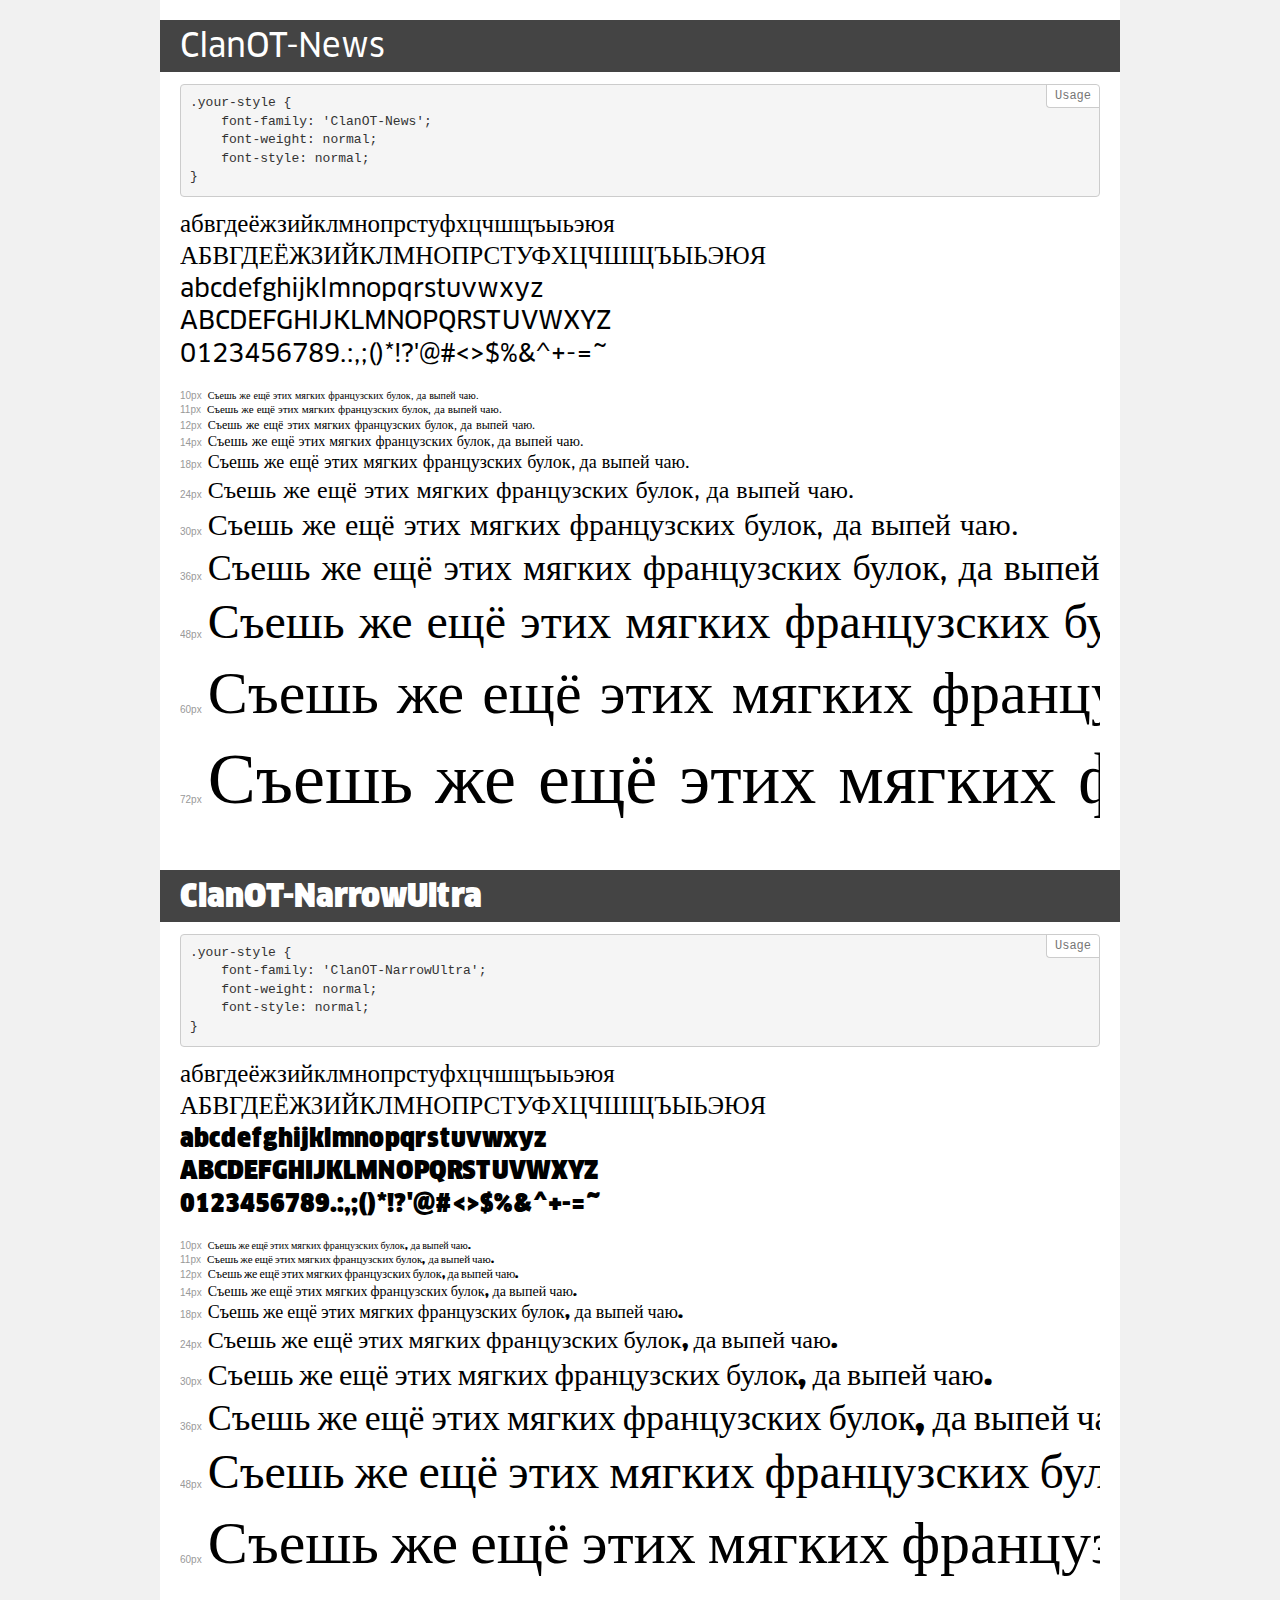
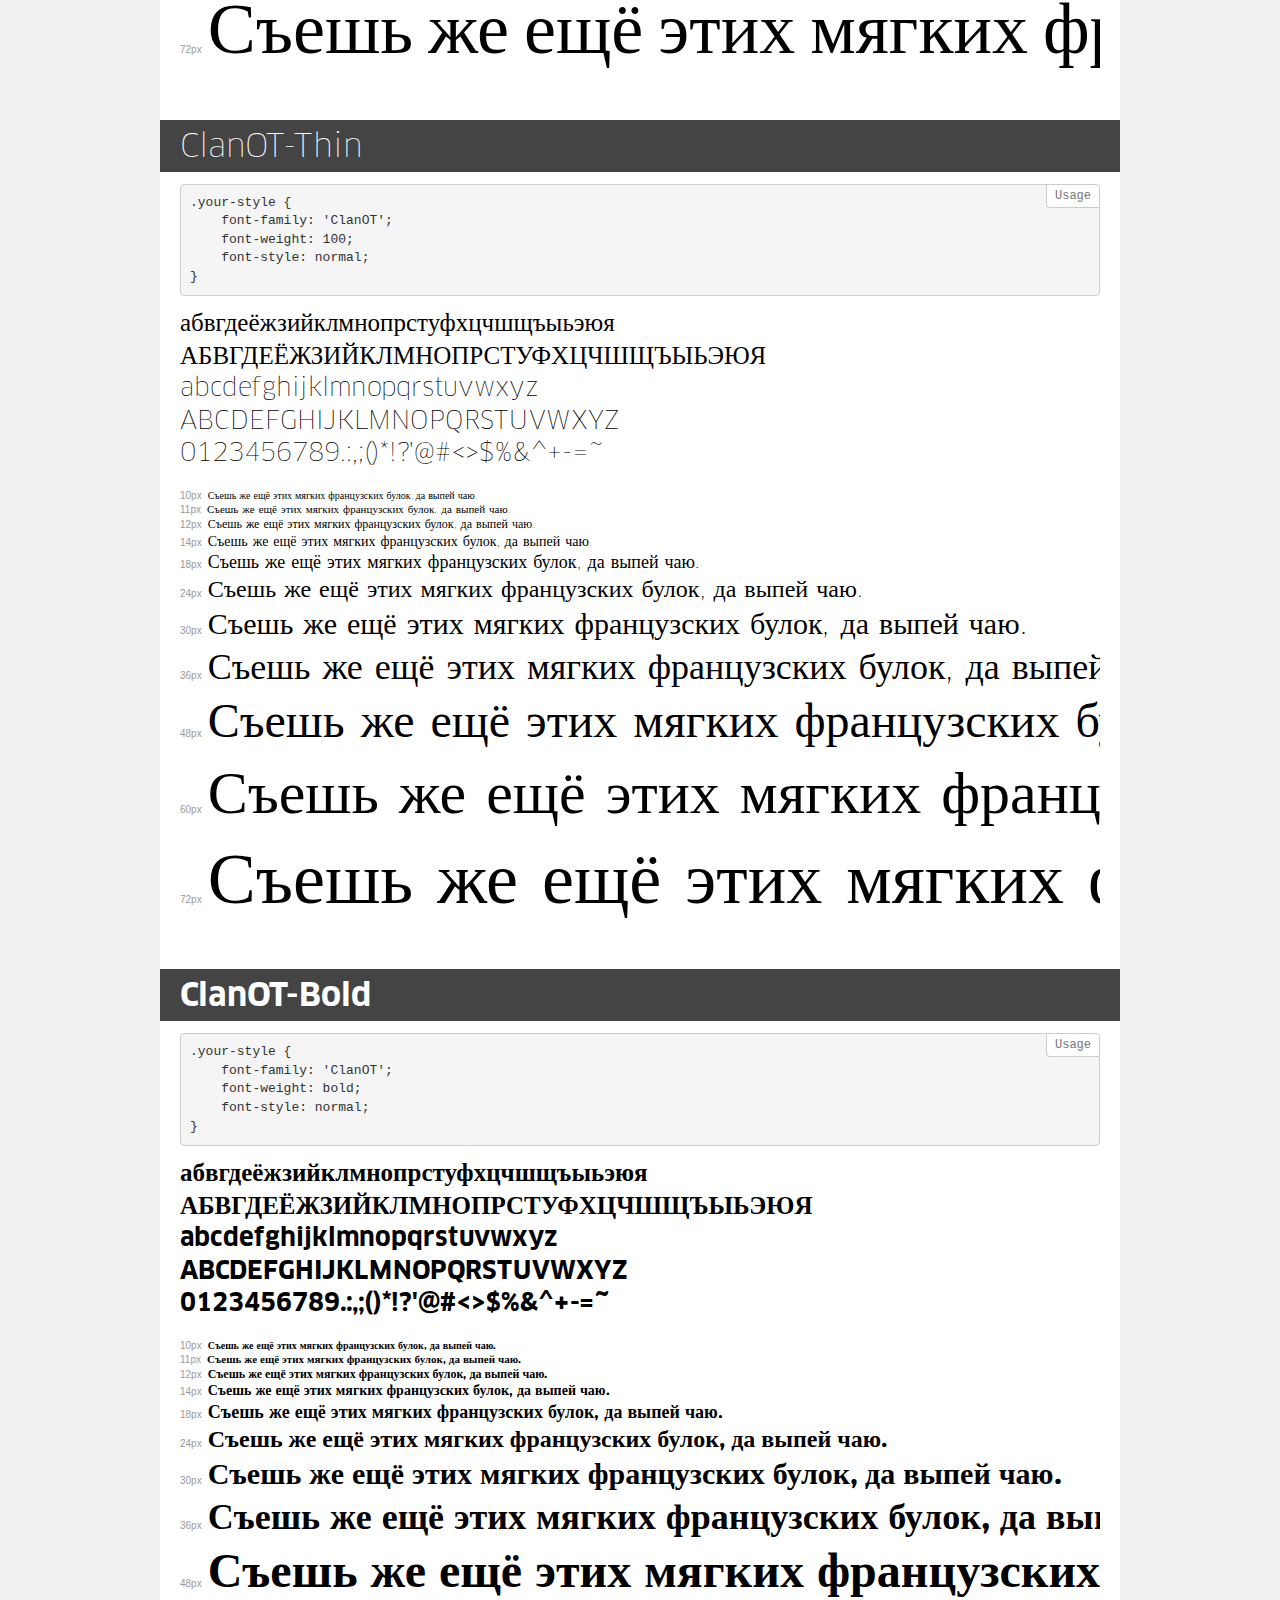
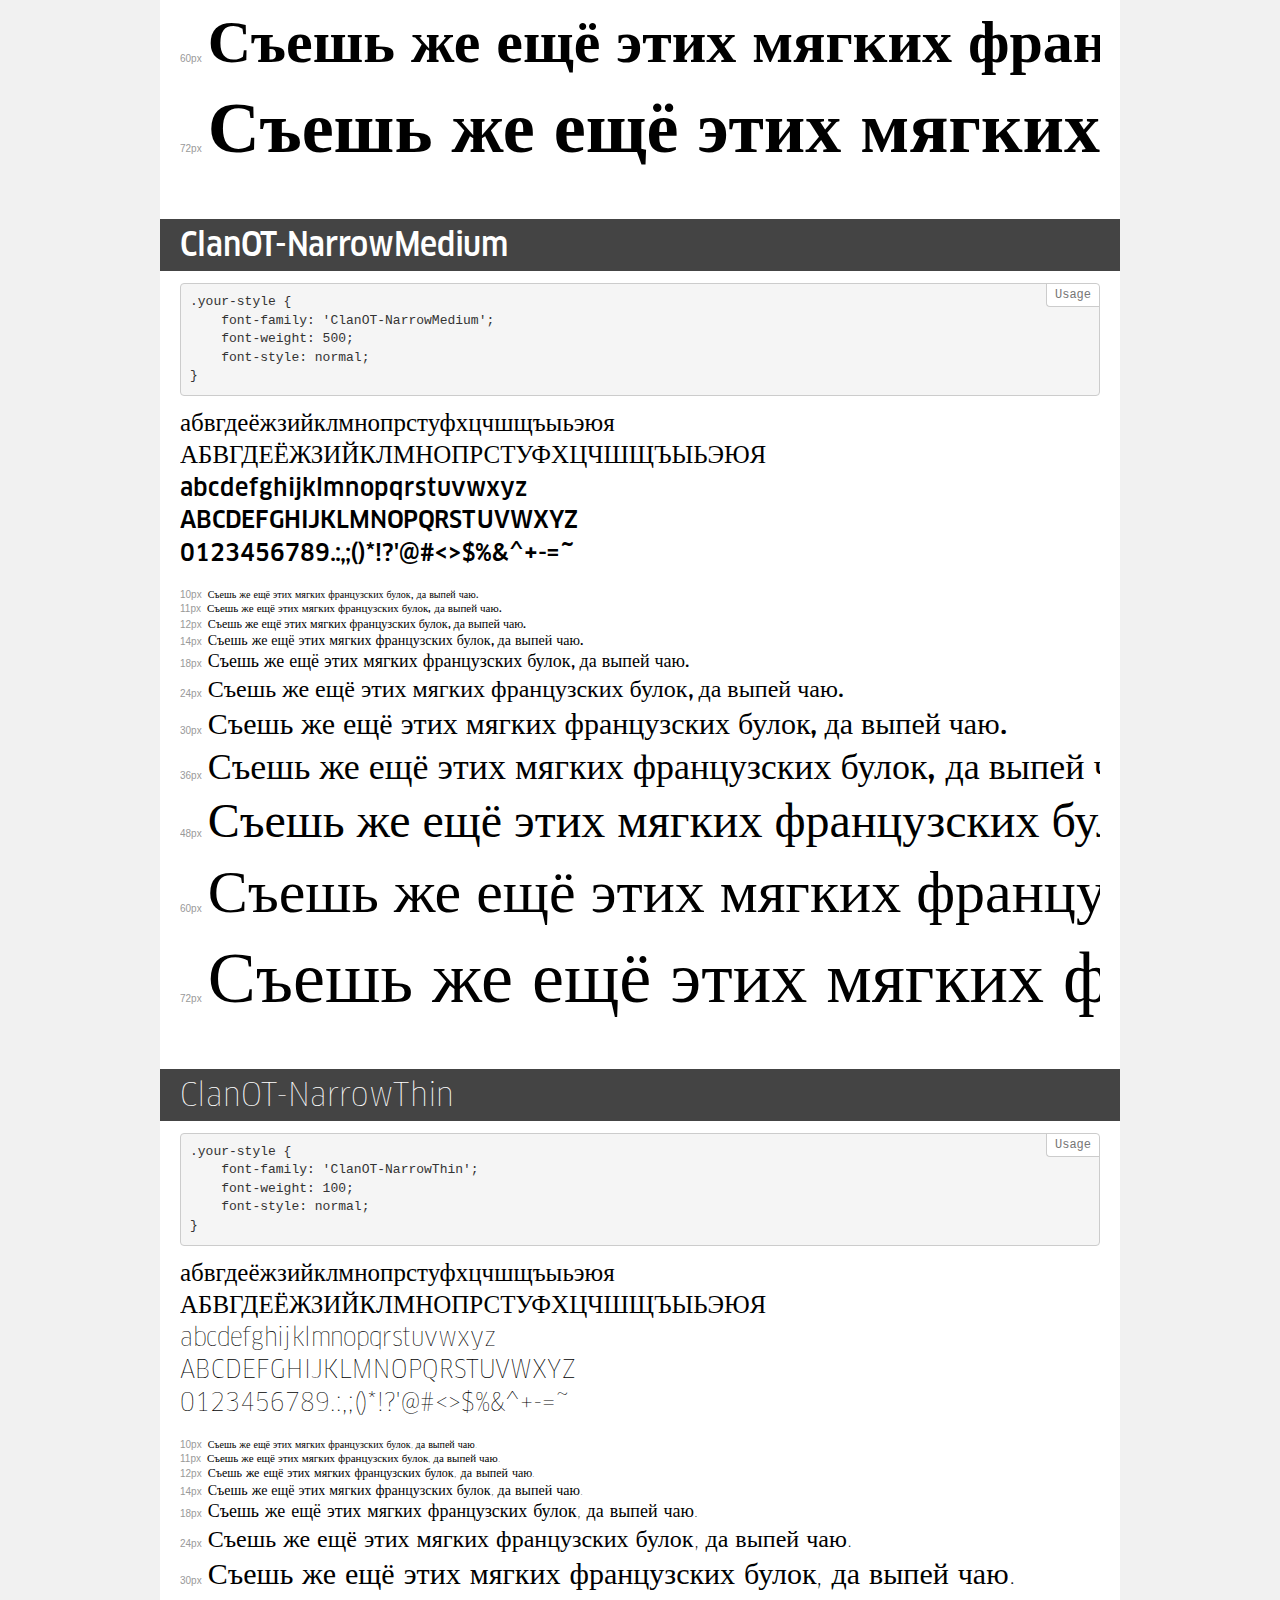
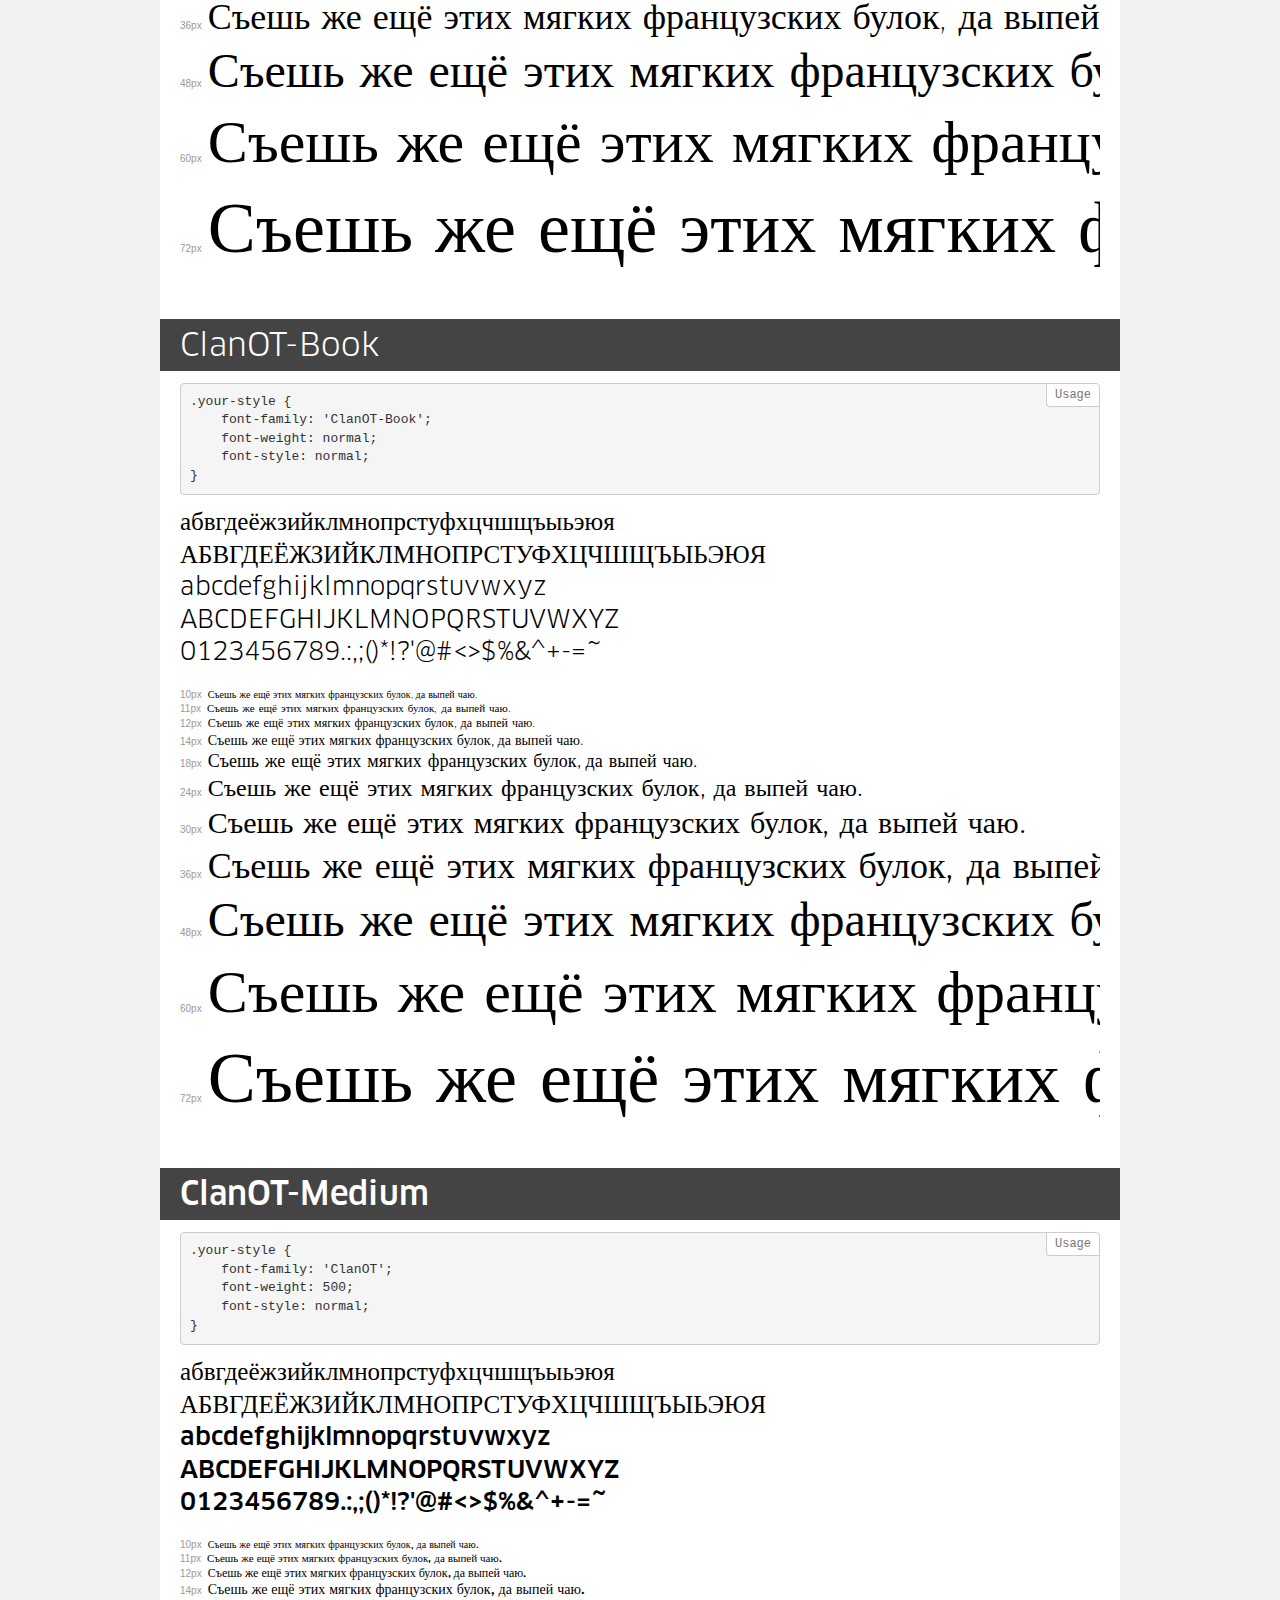
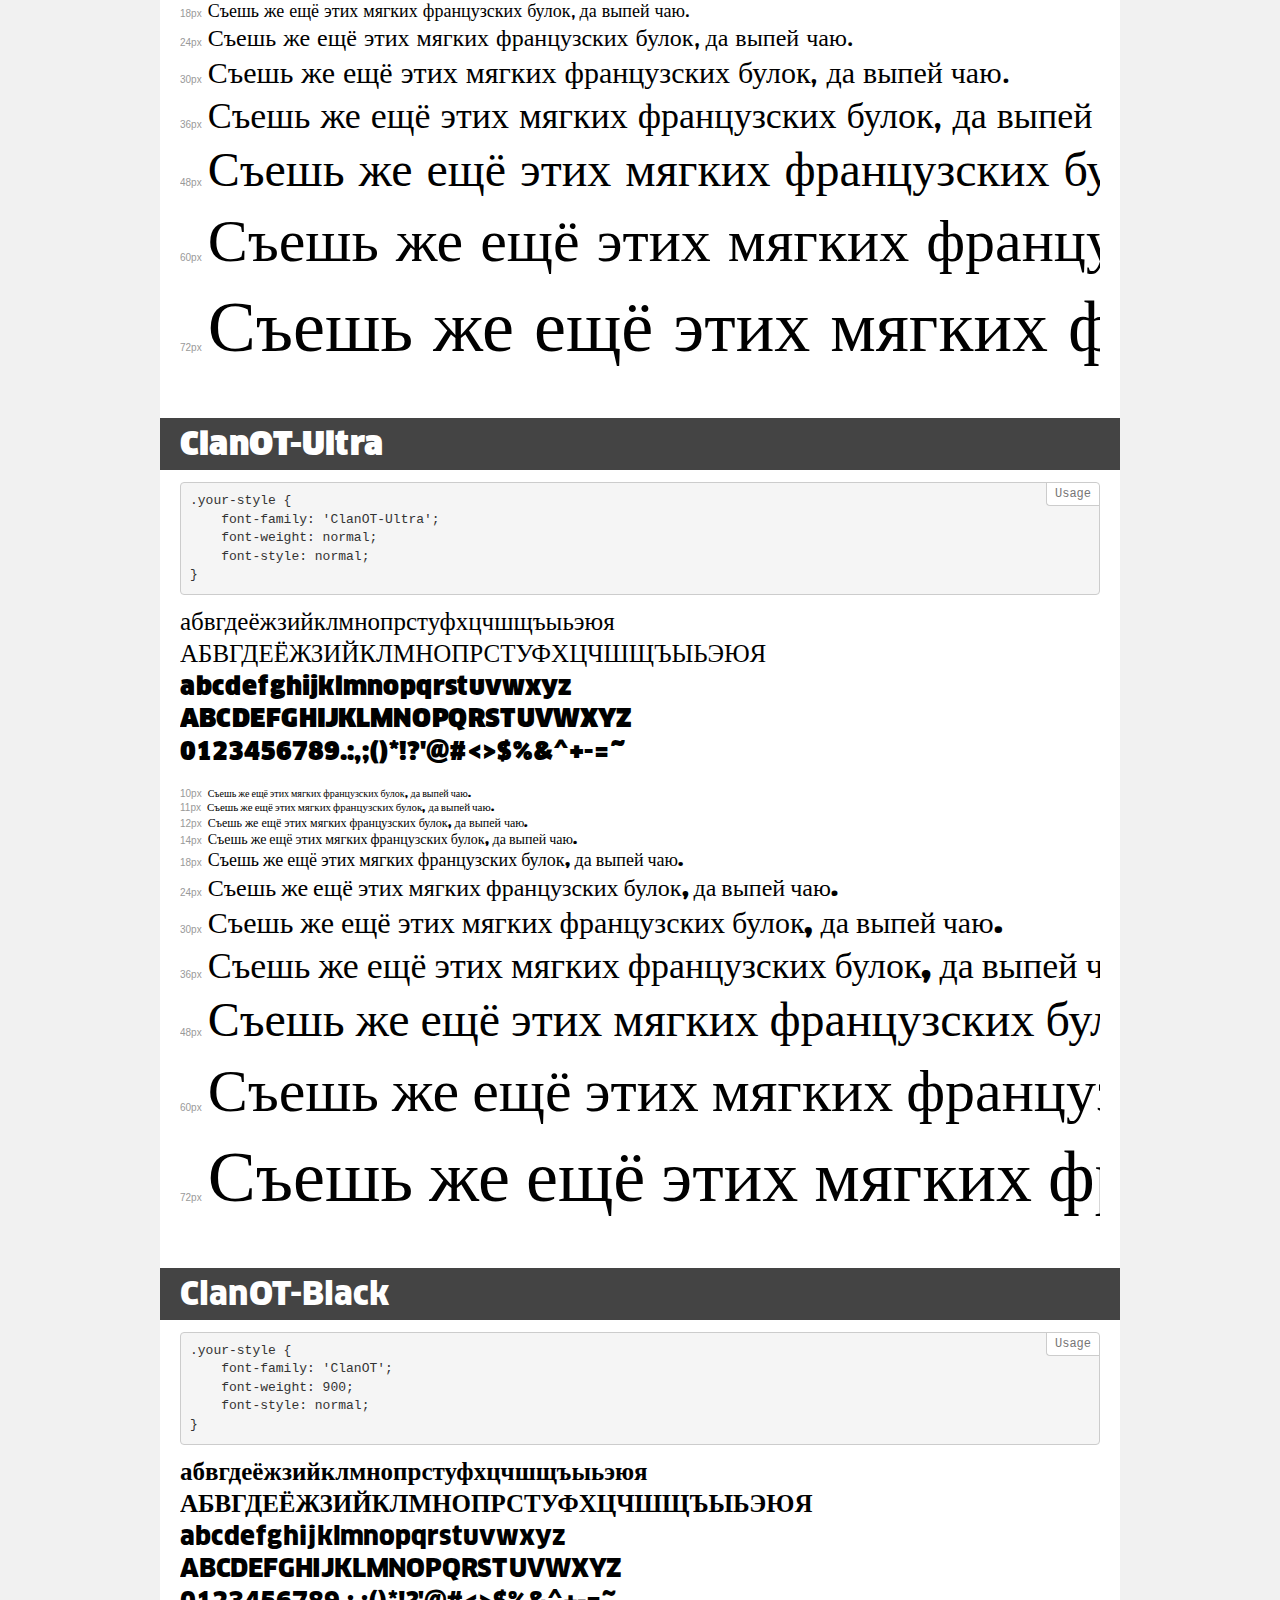
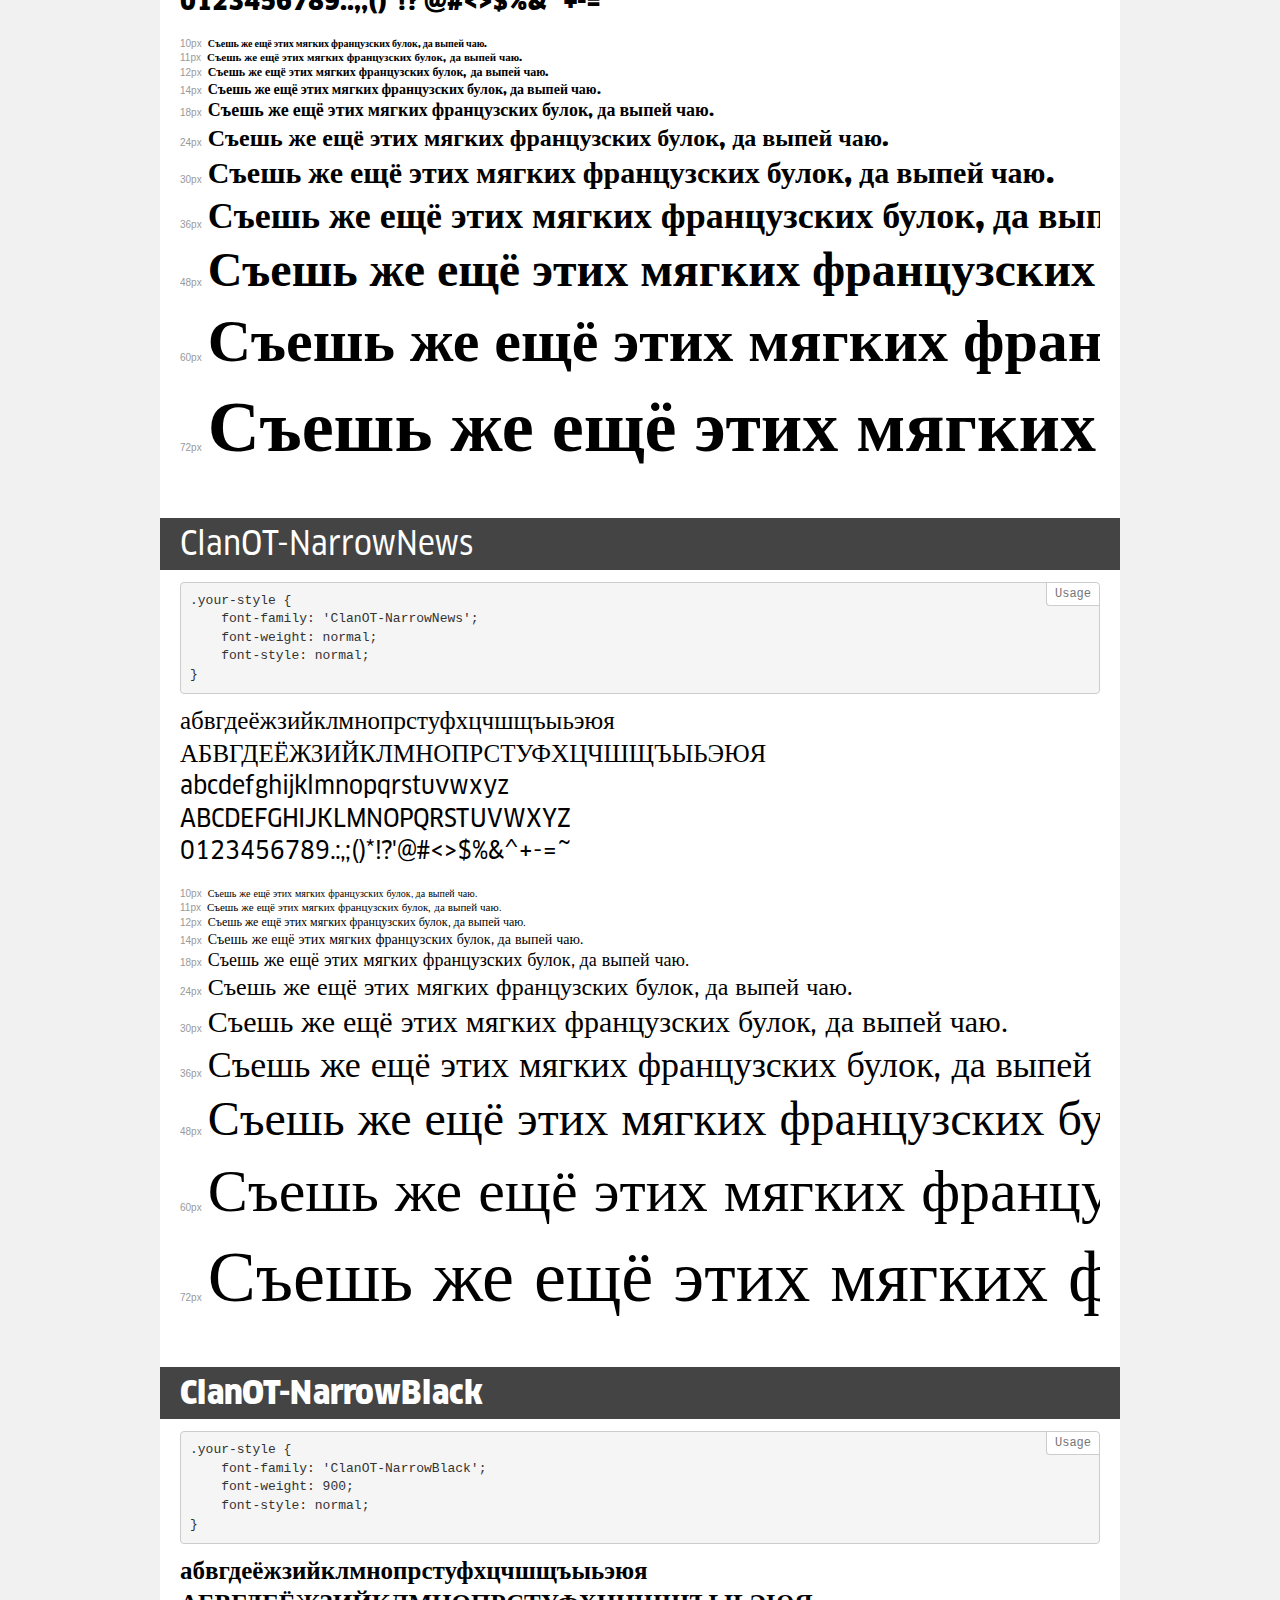
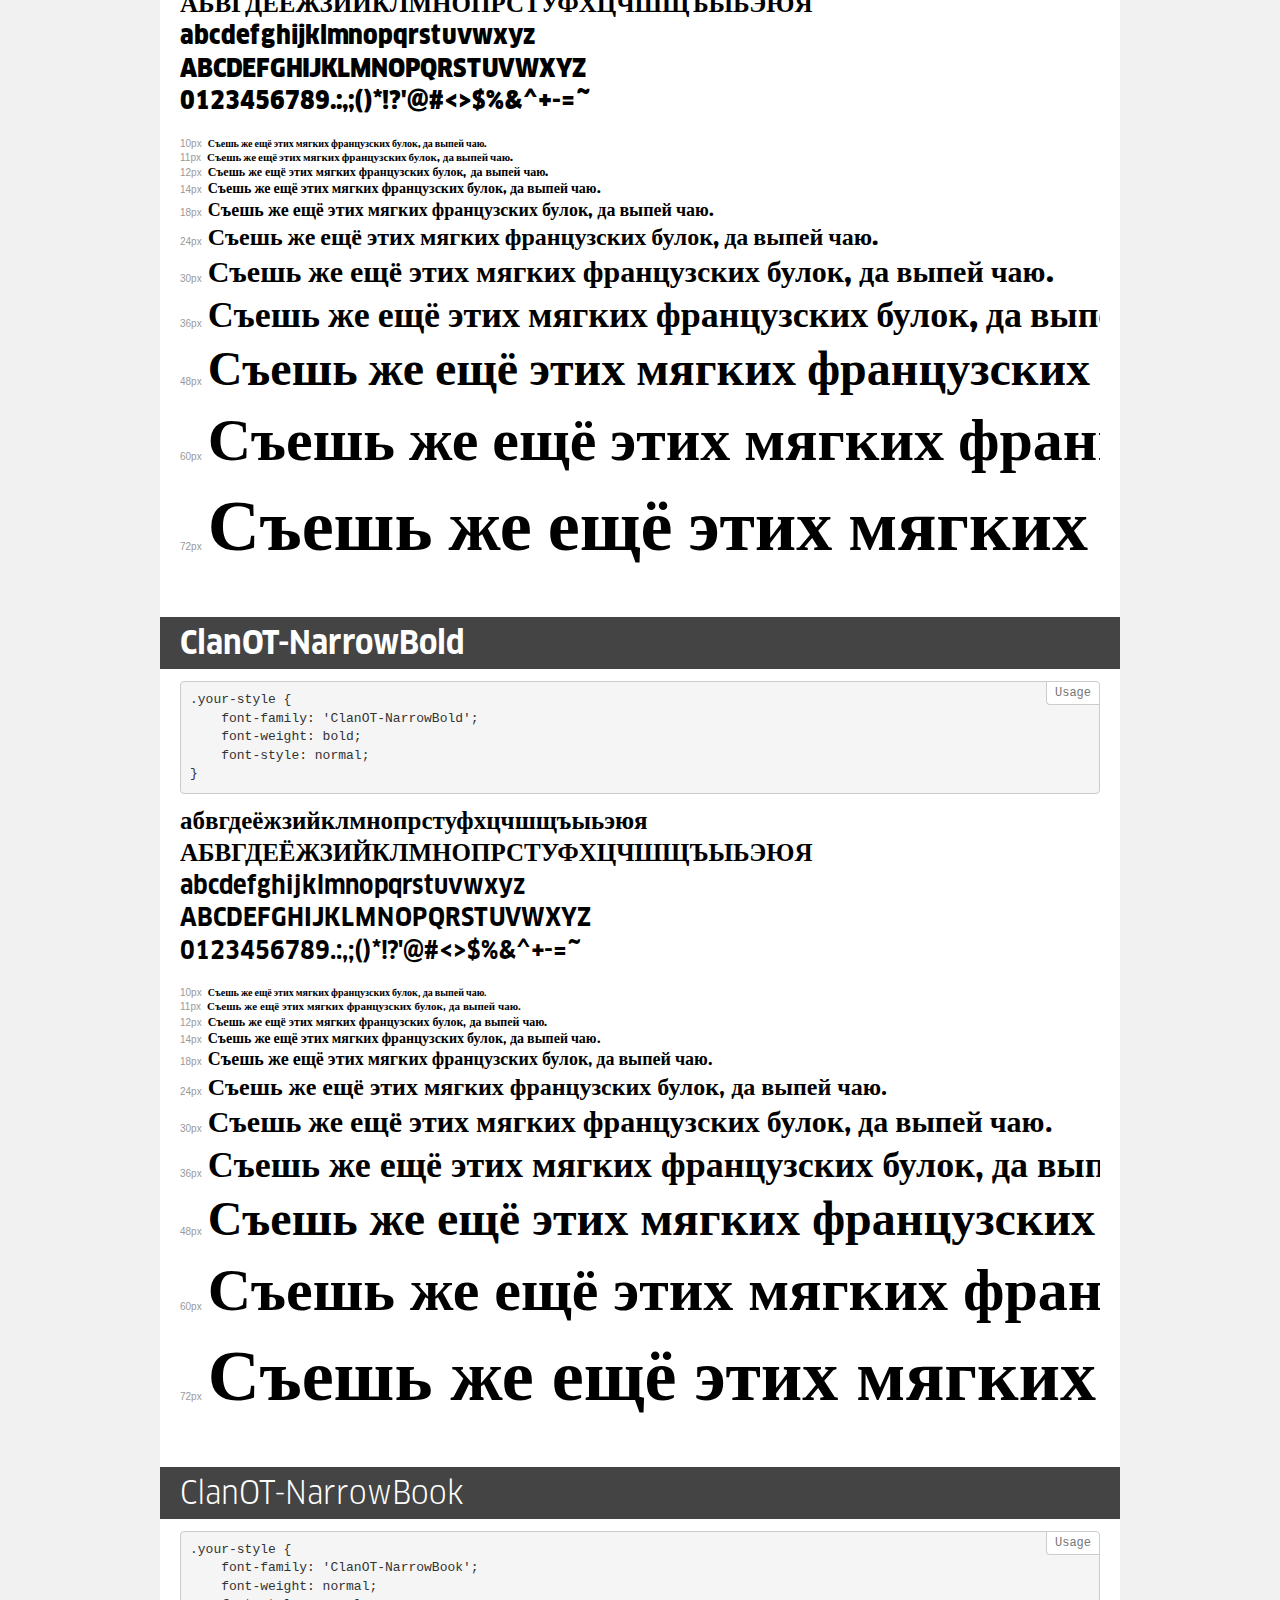
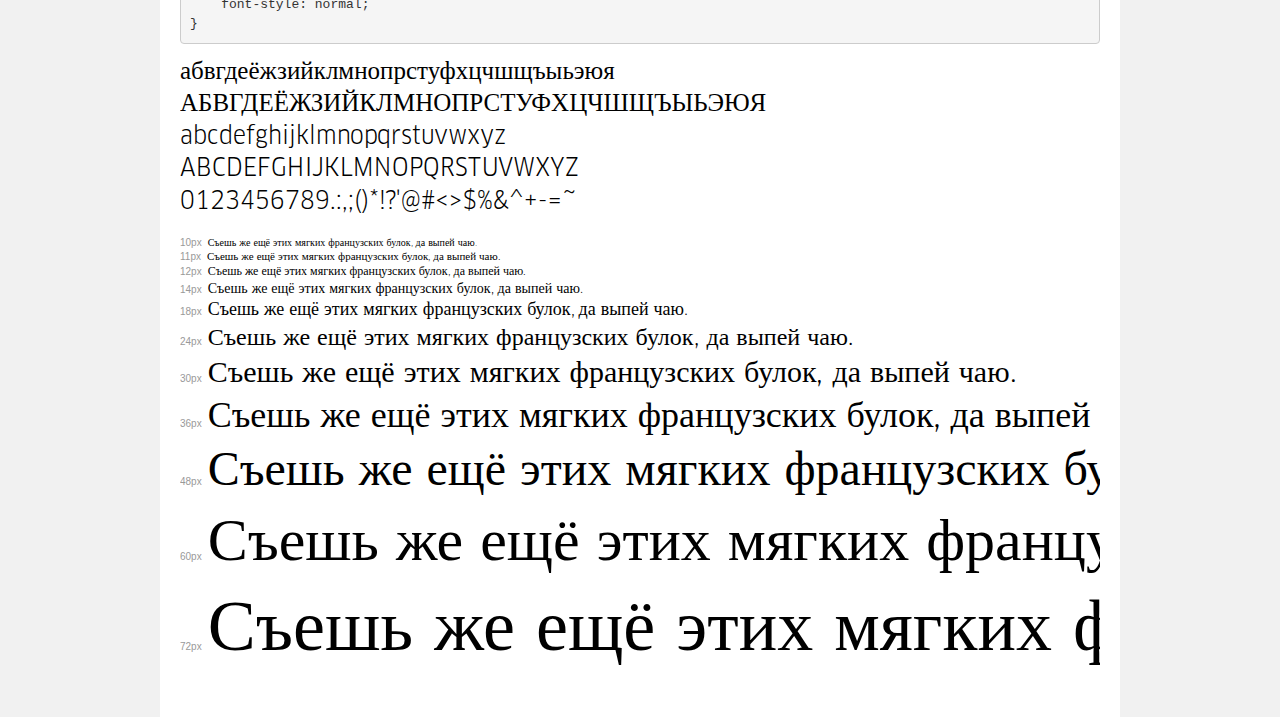
<file: fonts/font/demo.html>
<!DOCTYPE html>
<html>
<head>
    <meta charset="utf-8">
    <meta http-equiv="X-UA-Compatible" content="IE=edge">
    <meta name="viewport" content="width=device-width, initial-scale=1">
    <meta name="robots" content="noindex, noarchive">
    <meta name="format-detection" content="telephone=no">
    <title>Transfonter demo</title>
    <link href="stylesheet.css" rel="stylesheet">
    <style>
        /*
        http://meyerweb.com/eric/tools/css/reset/
        v2.0 | 20110126
        License: none (public domain)
        */
        html, body, div, span, applet, object, iframe,
        h1, h2, h3, h4, h5, h6, p, blockquote, pre,
        a, abbr, acronym, address, big, cite, code,
        del, dfn, em, img, ins, kbd, q, s, samp,
        small, strike, strong, sub, sup, tt, var,
        b, u, i, center,
        dl, dt, dd, ol, ul, li,
        fieldset, form, label, legend,
        table, caption, tbody, tfoot, thead, tr, th, td,
        article, aside, canvas, details, embed,
        figure, figcaption, footer, header, hgroup,
        menu, nav, output, ruby, section, summary,
        time, mark, audio, video {
            margin: 0;
            padding: 0;
            border: 0;
            font-size: 100%;
            font: inherit;
            vertical-align: baseline;
        }
        /* HTML5 display-role reset for older browsers */
        article, aside, details, figcaption, figure,
        footer, header, hgroup, menu, nav, section {
            display: block;
        }
        body {
            line-height: 1;
        }
        ol, ul {
            list-style: none;
        }
        blockquote, q {
            quotes: none;
        }
        blockquote:before, blockquote:after,
        q:before, q:after {
            content: '';
            content: none;
        }
        table {
            border-collapse: collapse;
            border-spacing: 0;
        }
        /* common styles */
        body {
            background: #f1f1f1;
            color: #000;
        }
        .page {
            background: #fff;
            width: 920px;
            margin: 0 auto;
            padding: 20px 20px 0 20px;
            overflow: hidden;
        }
        .font-container {
            overflow-x: auto;
            overflow-y: hidden;
            margin-bottom: 40px;
            line-height: 1.3;
            white-space: nowrap;
            padding-bottom: 5px;
        }
        h1 {
            position: relative;
            background: #444;
            font-size: 32px;
            color: #fff;
            padding: 10px 20px;
            margin: 0 -20px 12px -20px;
        }
        .letters {
            font-size: 25px;
            margin-bottom: 20px;
        }
        .s10:before {
            content: '10px';
        }
        .s11:before {
            content: '11px';
        }
        .s12:before {
            content: '12px';
        }
        .s14:before {
            content: '14px';
        }
        .s18:before {
            content: '18px';
        }
        .s24:before {
            content: '24px';
        }
        .s30:before {
            content: '30px';
        }
        .s36:before {
            content: '36px';
        }
        .s48:before {
            content: '48px';
        }
        .s60:before {
            content: '60px';
        }
        .s72:before {
            content: '72px';
        }
        .s10:before, .s11:before, .s12:before, .s14:before,
        .s18:before, .s24:before, .s30:before, .s36:before,
        .s48:before, .s60:before, .s72:before {
            font-family: Arial, sans-serif;
            font-size: 10px;
            font-weight: normal;
            font-style: normal;
            color: #999;
            padding-right: 6px;
        }
        pre {
            display: block;
            position: relative;
            padding: 9px;
            margin: 0 0 10px;
            font-family: Monaco, Menlo, Consolas, "Courier New", monospace !important;
            font-size: 13px;
            line-height: 1.428571429;
            color: #333;
            font-weight: normal !important;
            font-style: normal !important;
            background-color: #f5f5f5;
            border: 1px solid #ccc;
            overflow-x: auto;
            border-radius: 4px;
        }
        pre:after {
            display: block;
            position: absolute;
            right: 0;
            top: 0;
            content: 'Usage';
            line-height: 1;
            padding: 5px 8px;
            font-size: 12px;
            color: #767676;
            background-color: #fff;
            border: 1px solid #ccc;
            border-right: none;
            border-top: none;
            border-radius: 0 4px 0 4px;
            z-index: 10;
        }
        /* responsive */
        @media (max-width: 959px) {
            .page {
                width: auto;
                margin: 0;
            }
        }
    </style>
</head>
<body>
<div class="page">
    <div class="demo" style="font-family: 'ClanOT-News'; font-weight: normal; font-style: normal;">
        <h1>ClanOT-News</h1>
        <pre>.your-style {
    font-family: 'ClanOT-News';
    font-weight: normal;
    font-style: normal;
}</pre>
        <div class="font-container">
            <p class="letters">
                абвгдеёжзийклмнопрстуфхцчшщъыьэюя<br>
АБВГДЕЁЖЗИЙКЛМНОПРСТУФХЦЧШЩЪЫЬЭЮЯ<br>
abcdefghijklmnopqrstuvwxyz<br>
ABCDEFGHIJKLMNOPQRSTUVWXYZ<br>
                0123456789.:,;()*!?'@#<>$%&^+-=~
            </p>
            <p class="s10" style="font-size: 10px;">Съешь же ещё этих мягких французских булок, да выпей чаю.</p>
            <p class="s11" style="font-size: 11px;">Съешь же ещё этих мягких французских булок, да выпей чаю.</p>
            <p class="s12" style="font-size: 12px;">Съешь же ещё этих мягких французских булок, да выпей чаю.</p>
            <p class="s14" style="font-size: 14px;">Съешь же ещё этих мягких французских булок, да выпей чаю.</p>
            <p class="s18" style="font-size: 18px;">Съешь же ещё этих мягких французских булок, да выпей чаю.</p>
            <p class="s24" style="font-size: 24px;">Съешь же ещё этих мягких французских булок, да выпей чаю.</p>
            <p class="s30" style="font-size: 30px;">Съешь же ещё этих мягких французских булок, да выпей чаю.</p>
            <p class="s36" style="font-size: 36px;">Съешь же ещё этих мягких французских булок, да выпей чаю.</p>
            <p class="s48" style="font-size: 48px;">Съешь же ещё этих мягких французских булок, да выпей чаю.</p>
            <p class="s60" style="font-size: 60px;">Съешь же ещё этих мягких французских булок, да выпей чаю.</p>
            <p class="s72" style="font-size: 72px;">Съешь же ещё этих мягких французских булок, да выпей чаю.</p>
        </div>
    </div>
    <div class="demo" style="font-family: 'ClanOT-NarrowUltra'; font-weight: normal; font-style: normal;">
        <h1>ClanOT-NarrowUltra</h1>
        <pre>.your-style {
    font-family: 'ClanOT-NarrowUltra';
    font-weight: normal;
    font-style: normal;
}</pre>
        <div class="font-container">
            <p class="letters">
                абвгдеёжзийклмнопрстуфхцчшщъыьэюя<br>
АБВГДЕЁЖЗИЙКЛМНОПРСТУФХЦЧШЩЪЫЬЭЮЯ<br>
abcdefghijklmnopqrstuvwxyz<br>
ABCDEFGHIJKLMNOPQRSTUVWXYZ<br>
                0123456789.:,;()*!?'@#<>$%&^+-=~
            </p>
            <p class="s10" style="font-size: 10px;">Съешь же ещё этих мягких французских булок, да выпей чаю.</p>
            <p class="s11" style="font-size: 11px;">Съешь же ещё этих мягких французских булок, да выпей чаю.</p>
            <p class="s12" style="font-size: 12px;">Съешь же ещё этих мягких французских булок, да выпей чаю.</p>
            <p class="s14" style="font-size: 14px;">Съешь же ещё этих мягких французских булок, да выпей чаю.</p>
            <p class="s18" style="font-size: 18px;">Съешь же ещё этих мягких французских булок, да выпей чаю.</p>
            <p class="s24" style="font-size: 24px;">Съешь же ещё этих мягких французских булок, да выпей чаю.</p>
            <p class="s30" style="font-size: 30px;">Съешь же ещё этих мягких французских булок, да выпей чаю.</p>
            <p class="s36" style="font-size: 36px;">Съешь же ещё этих мягких французских булок, да выпей чаю.</p>
            <p class="s48" style="font-size: 48px;">Съешь же ещё этих мягких французских булок, да выпей чаю.</p>
            <p class="s60" style="font-size: 60px;">Съешь же ещё этих мягких французских булок, да выпей чаю.</p>
            <p class="s72" style="font-size: 72px;">Съешь же ещё этих мягких французских булок, да выпей чаю.</p>
        </div>
    </div>
    <div class="demo" style="font-family: 'ClanOT'; font-weight: 100; font-style: normal;">
        <h1>ClanOT-Thin</h1>
        <pre>.your-style {
    font-family: 'ClanOT';
    font-weight: 100;
    font-style: normal;
}</pre>
        <div class="font-container">
            <p class="letters">
                абвгдеёжзийклмнопрстуфхцчшщъыьэюя<br>
АБВГДЕЁЖЗИЙКЛМНОПРСТУФХЦЧШЩЪЫЬЭЮЯ<br>
abcdefghijklmnopqrstuvwxyz<br>
ABCDEFGHIJKLMNOPQRSTUVWXYZ<br>
                0123456789.:,;()*!?'@#<>$%&^+-=~
            </p>
            <p class="s10" style="font-size: 10px;">Съешь же ещё этих мягких французских булок, да выпей чаю.</p>
            <p class="s11" style="font-size: 11px;">Съешь же ещё этих мягких французских булок, да выпей чаю.</p>
            <p class="s12" style="font-size: 12px;">Съешь же ещё этих мягких французских булок, да выпей чаю.</p>
            <p class="s14" style="font-size: 14px;">Съешь же ещё этих мягких французских булок, да выпей чаю.</p>
            <p class="s18" style="font-size: 18px;">Съешь же ещё этих мягких французских булок, да выпей чаю.</p>
            <p class="s24" style="font-size: 24px;">Съешь же ещё этих мягких французских булок, да выпей чаю.</p>
            <p class="s30" style="font-size: 30px;">Съешь же ещё этих мягких французских булок, да выпей чаю.</p>
            <p class="s36" style="font-size: 36px;">Съешь же ещё этих мягких французских булок, да выпей чаю.</p>
            <p class="s48" style="font-size: 48px;">Съешь же ещё этих мягких французских булок, да выпей чаю.</p>
            <p class="s60" style="font-size: 60px;">Съешь же ещё этих мягких французских булок, да выпей чаю.</p>
            <p class="s72" style="font-size: 72px;">Съешь же ещё этих мягких французских булок, да выпей чаю.</p>
        </div>
    </div>
    <div class="demo" style="font-family: 'ClanOT'; font-weight: bold; font-style: normal;">
        <h1>ClanOT-Bold</h1>
        <pre>.your-style {
    font-family: 'ClanOT';
    font-weight: bold;
    font-style: normal;
}</pre>
        <div class="font-container">
            <p class="letters">
                абвгдеёжзийклмнопрстуфхцчшщъыьэюя<br>
АБВГДЕЁЖЗИЙКЛМНОПРСТУФХЦЧШЩЪЫЬЭЮЯ<br>
abcdefghijklmnopqrstuvwxyz<br>
ABCDEFGHIJKLMNOPQRSTUVWXYZ<br>
                0123456789.:,;()*!?'@#<>$%&^+-=~
            </p>
            <p class="s10" style="font-size: 10px;">Съешь же ещё этих мягких французских булок, да выпей чаю.</p>
            <p class="s11" style="font-size: 11px;">Съешь же ещё этих мягких французских булок, да выпей чаю.</p>
            <p class="s12" style="font-size: 12px;">Съешь же ещё этих мягких французских булок, да выпей чаю.</p>
            <p class="s14" style="font-size: 14px;">Съешь же ещё этих мягких французских булок, да выпей чаю.</p>
            <p class="s18" style="font-size: 18px;">Съешь же ещё этих мягких французских булок, да выпей чаю.</p>
            <p class="s24" style="font-size: 24px;">Съешь же ещё этих мягких французских булок, да выпей чаю.</p>
            <p class="s30" style="font-size: 30px;">Съешь же ещё этих мягких французских булок, да выпей чаю.</p>
            <p class="s36" style="font-size: 36px;">Съешь же ещё этих мягких французских булок, да выпей чаю.</p>
            <p class="s48" style="font-size: 48px;">Съешь же ещё этих мягких французских булок, да выпей чаю.</p>
            <p class="s60" style="font-size: 60px;">Съешь же ещё этих мягких французских булок, да выпей чаю.</p>
            <p class="s72" style="font-size: 72px;">Съешь же ещё этих мягких французских булок, да выпей чаю.</p>
        </div>
    </div>
    <div class="demo" style="font-family: 'ClanOT-NarrowMedium'; font-weight: 500; font-style: normal;">
        <h1>ClanOT-NarrowMedium</h1>
        <pre>.your-style {
    font-family: 'ClanOT-NarrowMedium';
    font-weight: 500;
    font-style: normal;
}</pre>
        <div class="font-container">
            <p class="letters">
                абвгдеёжзийклмнопрстуфхцчшщъыьэюя<br>
АБВГДЕЁЖЗИЙКЛМНОПРСТУФХЦЧШЩЪЫЬЭЮЯ<br>
abcdefghijklmnopqrstuvwxyz<br>
ABCDEFGHIJKLMNOPQRSTUVWXYZ<br>
                0123456789.:,;()*!?'@#<>$%&^+-=~
            </p>
            <p class="s10" style="font-size: 10px;">Съешь же ещё этих мягких французских булок, да выпей чаю.</p>
            <p class="s11" style="font-size: 11px;">Съешь же ещё этих мягких французских булок, да выпей чаю.</p>
            <p class="s12" style="font-size: 12px;">Съешь же ещё этих мягких французских булок, да выпей чаю.</p>
            <p class="s14" style="font-size: 14px;">Съешь же ещё этих мягких французских булок, да выпей чаю.</p>
            <p class="s18" style="font-size: 18px;">Съешь же ещё этих мягких французских булок, да выпей чаю.</p>
            <p class="s24" style="font-size: 24px;">Съешь же ещё этих мягких французских булок, да выпей чаю.</p>
            <p class="s30" style="font-size: 30px;">Съешь же ещё этих мягких французских булок, да выпей чаю.</p>
            <p class="s36" style="font-size: 36px;">Съешь же ещё этих мягких французских булок, да выпей чаю.</p>
            <p class="s48" style="font-size: 48px;">Съешь же ещё этих мягких французских булок, да выпей чаю.</p>
            <p class="s60" style="font-size: 60px;">Съешь же ещё этих мягких французских булок, да выпей чаю.</p>
            <p class="s72" style="font-size: 72px;">Съешь же ещё этих мягких французских булок, да выпей чаю.</p>
        </div>
    </div>
    <div class="demo" style="font-family: 'ClanOT-NarrowThin'; font-weight: 100; font-style: normal;">
        <h1>ClanOT-NarrowThin</h1>
        <pre>.your-style {
    font-family: 'ClanOT-NarrowThin';
    font-weight: 100;
    font-style: normal;
}</pre>
        <div class="font-container">
            <p class="letters">
                абвгдеёжзийклмнопрстуфхцчшщъыьэюя<br>
АБВГДЕЁЖЗИЙКЛМНОПРСТУФХЦЧШЩЪЫЬЭЮЯ<br>
abcdefghijklmnopqrstuvwxyz<br>
ABCDEFGHIJKLMNOPQRSTUVWXYZ<br>
                0123456789.:,;()*!?'@#<>$%&^+-=~
            </p>
            <p class="s10" style="font-size: 10px;">Съешь же ещё этих мягких французских булок, да выпей чаю.</p>
            <p class="s11" style="font-size: 11px;">Съешь же ещё этих мягких французских булок, да выпей чаю.</p>
            <p class="s12" style="font-size: 12px;">Съешь же ещё этих мягких французских булок, да выпей чаю.</p>
            <p class="s14" style="font-size: 14px;">Съешь же ещё этих мягких французских булок, да выпей чаю.</p>
            <p class="s18" style="font-size: 18px;">Съешь же ещё этих мягких французских булок, да выпей чаю.</p>
            <p class="s24" style="font-size: 24px;">Съешь же ещё этих мягких французских булок, да выпей чаю.</p>
            <p class="s30" style="font-size: 30px;">Съешь же ещё этих мягких французских булок, да выпей чаю.</p>
            <p class="s36" style="font-size: 36px;">Съешь же ещё этих мягких французских булок, да выпей чаю.</p>
            <p class="s48" style="font-size: 48px;">Съешь же ещё этих мягких французских булок, да выпей чаю.</p>
            <p class="s60" style="font-size: 60px;">Съешь же ещё этих мягких французских булок, да выпей чаю.</p>
            <p class="s72" style="font-size: 72px;">Съешь же ещё этих мягких французских булок, да выпей чаю.</p>
        </div>
    </div>
    <div class="demo" style="font-family: 'ClanOT-Book'; font-weight: normal; font-style: normal;">
        <h1>ClanOT-Book</h1>
        <pre>.your-style {
    font-family: 'ClanOT-Book';
    font-weight: normal;
    font-style: normal;
}</pre>
        <div class="font-container">
            <p class="letters">
                абвгдеёжзийклмнопрстуфхцчшщъыьэюя<br>
АБВГДЕЁЖЗИЙКЛМНОПРСТУФХЦЧШЩЪЫЬЭЮЯ<br>
abcdefghijklmnopqrstuvwxyz<br>
ABCDEFGHIJKLMNOPQRSTUVWXYZ<br>
                0123456789.:,;()*!?'@#<>$%&^+-=~
            </p>
            <p class="s10" style="font-size: 10px;">Съешь же ещё этих мягких французских булок, да выпей чаю.</p>
            <p class="s11" style="font-size: 11px;">Съешь же ещё этих мягких французских булок, да выпей чаю.</p>
            <p class="s12" style="font-size: 12px;">Съешь же ещё этих мягких французских булок, да выпей чаю.</p>
            <p class="s14" style="font-size: 14px;">Съешь же ещё этих мягких французских булок, да выпей чаю.</p>
            <p class="s18" style="font-size: 18px;">Съешь же ещё этих мягких французских булок, да выпей чаю.</p>
            <p class="s24" style="font-size: 24px;">Съешь же ещё этих мягких французских булок, да выпей чаю.</p>
            <p class="s30" style="font-size: 30px;">Съешь же ещё этих мягких французских булок, да выпей чаю.</p>
            <p class="s36" style="font-size: 36px;">Съешь же ещё этих мягких французских булок, да выпей чаю.</p>
            <p class="s48" style="font-size: 48px;">Съешь же ещё этих мягких французских булок, да выпей чаю.</p>
            <p class="s60" style="font-size: 60px;">Съешь же ещё этих мягких французских булок, да выпей чаю.</p>
            <p class="s72" style="font-size: 72px;">Съешь же ещё этих мягких французских булок, да выпей чаю.</p>
        </div>
    </div>
    <div class="demo" style="font-family: 'ClanOT'; font-weight: 500; font-style: normal;">
        <h1>ClanOT-Medium</h1>
        <pre>.your-style {
    font-family: 'ClanOT';
    font-weight: 500;
    font-style: normal;
}</pre>
        <div class="font-container">
            <p class="letters">
                абвгдеёжзийклмнопрстуфхцчшщъыьэюя<br>
АБВГДЕЁЖЗИЙКЛМНОПРСТУФХЦЧШЩЪЫЬЭЮЯ<br>
abcdefghijklmnopqrstuvwxyz<br>
ABCDEFGHIJKLMNOPQRSTUVWXYZ<br>
                0123456789.:,;()*!?'@#<>$%&^+-=~
            </p>
            <p class="s10" style="font-size: 10px;">Съешь же ещё этих мягких французских булок, да выпей чаю.</p>
            <p class="s11" style="font-size: 11px;">Съешь же ещё этих мягких французских булок, да выпей чаю.</p>
            <p class="s12" style="font-size: 12px;">Съешь же ещё этих мягких французских булок, да выпей чаю.</p>
            <p class="s14" style="font-size: 14px;">Съешь же ещё этих мягких французских булок, да выпей чаю.</p>
            <p class="s18" style="font-size: 18px;">Съешь же ещё этих мягких французских булок, да выпей чаю.</p>
            <p class="s24" style="font-size: 24px;">Съешь же ещё этих мягких французских булок, да выпей чаю.</p>
            <p class="s30" style="font-size: 30px;">Съешь же ещё этих мягких французских булок, да выпей чаю.</p>
            <p class="s36" style="font-size: 36px;">Съешь же ещё этих мягких французских булок, да выпей чаю.</p>
            <p class="s48" style="font-size: 48px;">Съешь же ещё этих мягких французских булок, да выпей чаю.</p>
            <p class="s60" style="font-size: 60px;">Съешь же ещё этих мягких французских булок, да выпей чаю.</p>
            <p class="s72" style="font-size: 72px;">Съешь же ещё этих мягких французских булок, да выпей чаю.</p>
        </div>
    </div>
    <div class="demo" style="font-family: 'ClanOT-Ultra'; font-weight: normal; font-style: normal;">
        <h1>ClanOT-Ultra</h1>
        <pre>.your-style {
    font-family: 'ClanOT-Ultra';
    font-weight: normal;
    font-style: normal;
}</pre>
        <div class="font-container">
            <p class="letters">
                абвгдеёжзийклмнопрстуфхцчшщъыьэюя<br>
АБВГДЕЁЖЗИЙКЛМНОПРСТУФХЦЧШЩЪЫЬЭЮЯ<br>
abcdefghijklmnopqrstuvwxyz<br>
ABCDEFGHIJKLMNOPQRSTUVWXYZ<br>
                0123456789.:,;()*!?'@#<>$%&^+-=~
            </p>
            <p class="s10" style="font-size: 10px;">Съешь же ещё этих мягких французских булок, да выпей чаю.</p>
            <p class="s11" style="font-size: 11px;">Съешь же ещё этих мягких французских булок, да выпей чаю.</p>
            <p class="s12" style="font-size: 12px;">Съешь же ещё этих мягких французских булок, да выпей чаю.</p>
            <p class="s14" style="font-size: 14px;">Съешь же ещё этих мягких французских булок, да выпей чаю.</p>
            <p class="s18" style="font-size: 18px;">Съешь же ещё этих мягких французских булок, да выпей чаю.</p>
            <p class="s24" style="font-size: 24px;">Съешь же ещё этих мягких французских булок, да выпей чаю.</p>
            <p class="s30" style="font-size: 30px;">Съешь же ещё этих мягких французских булок, да выпей чаю.</p>
            <p class="s36" style="font-size: 36px;">Съешь же ещё этих мягких французских булок, да выпей чаю.</p>
            <p class="s48" style="font-size: 48px;">Съешь же ещё этих мягких французских булок, да выпей чаю.</p>
            <p class="s60" style="font-size: 60px;">Съешь же ещё этих мягких французских булок, да выпей чаю.</p>
            <p class="s72" style="font-size: 72px;">Съешь же ещё этих мягких французских булок, да выпей чаю.</p>
        </div>
    </div>
    <div class="demo" style="font-family: 'ClanOT'; font-weight: 900; font-style: normal;">
        <h1>ClanOT-Black</h1>
        <pre>.your-style {
    font-family: 'ClanOT';
    font-weight: 900;
    font-style: normal;
}</pre>
        <div class="font-container">
            <p class="letters">
                абвгдеёжзийклмнопрстуфхцчшщъыьэюя<br>
АБВГДЕЁЖЗИЙКЛМНОПРСТУФХЦЧШЩЪЫЬЭЮЯ<br>
abcdefghijklmnopqrstuvwxyz<br>
ABCDEFGHIJKLMNOPQRSTUVWXYZ<br>
                0123456789.:,;()*!?'@#<>$%&^+-=~
            </p>
            <p class="s10" style="font-size: 10px;">Съешь же ещё этих мягких французских булок, да выпей чаю.</p>
            <p class="s11" style="font-size: 11px;">Съешь же ещё этих мягких французских булок, да выпей чаю.</p>
            <p class="s12" style="font-size: 12px;">Съешь же ещё этих мягких французских булок, да выпей чаю.</p>
            <p class="s14" style="font-size: 14px;">Съешь же ещё этих мягких французских булок, да выпей чаю.</p>
            <p class="s18" style="font-size: 18px;">Съешь же ещё этих мягких французских булок, да выпей чаю.</p>
            <p class="s24" style="font-size: 24px;">Съешь же ещё этих мягких французских булок, да выпей чаю.</p>
            <p class="s30" style="font-size: 30px;">Съешь же ещё этих мягких французских булок, да выпей чаю.</p>
            <p class="s36" style="font-size: 36px;">Съешь же ещё этих мягких французских булок, да выпей чаю.</p>
            <p class="s48" style="font-size: 48px;">Съешь же ещё этих мягких французских булок, да выпей чаю.</p>
            <p class="s60" style="font-size: 60px;">Съешь же ещё этих мягких французских булок, да выпей чаю.</p>
            <p class="s72" style="font-size: 72px;">Съешь же ещё этих мягких французских булок, да выпей чаю.</p>
        </div>
    </div>
    <div class="demo" style="font-family: 'ClanOT-NarrowNews'; font-weight: normal; font-style: normal;">
        <h1>ClanOT-NarrowNews</h1>
        <pre>.your-style {
    font-family: 'ClanOT-NarrowNews';
    font-weight: normal;
    font-style: normal;
}</pre>
        <div class="font-container">
            <p class="letters">
                абвгдеёжзийклмнопрстуфхцчшщъыьэюя<br>
АБВГДЕЁЖЗИЙКЛМНОПРСТУФХЦЧШЩЪЫЬЭЮЯ<br>
abcdefghijklmnopqrstuvwxyz<br>
ABCDEFGHIJKLMNOPQRSTUVWXYZ<br>
                0123456789.:,;()*!?'@#<>$%&^+-=~
            </p>
            <p class="s10" style="font-size: 10px;">Съешь же ещё этих мягких французских булок, да выпей чаю.</p>
            <p class="s11" style="font-size: 11px;">Съешь же ещё этих мягких французских булок, да выпей чаю.</p>
            <p class="s12" style="font-size: 12px;">Съешь же ещё этих мягких французских булок, да выпей чаю.</p>
            <p class="s14" style="font-size: 14px;">Съешь же ещё этих мягких французских булок, да выпей чаю.</p>
            <p class="s18" style="font-size: 18px;">Съешь же ещё этих мягких французских булок, да выпей чаю.</p>
            <p class="s24" style="font-size: 24px;">Съешь же ещё этих мягких французских булок, да выпей чаю.</p>
            <p class="s30" style="font-size: 30px;">Съешь же ещё этих мягких французских булок, да выпей чаю.</p>
            <p class="s36" style="font-size: 36px;">Съешь же ещё этих мягких французских булок, да выпей чаю.</p>
            <p class="s48" style="font-size: 48px;">Съешь же ещё этих мягких французских булок, да выпей чаю.</p>
            <p class="s60" style="font-size: 60px;">Съешь же ещё этих мягких французских булок, да выпей чаю.</p>
            <p class="s72" style="font-size: 72px;">Съешь же ещё этих мягких французских булок, да выпей чаю.</p>
        </div>
    </div>
    <div class="demo" style="font-family: 'ClanOT-NarrowBlack'; font-weight: 900; font-style: normal;">
        <h1>ClanOT-NarrowBlack</h1>
        <pre>.your-style {
    font-family: 'ClanOT-NarrowBlack';
    font-weight: 900;
    font-style: normal;
}</pre>
        <div class="font-container">
            <p class="letters">
                абвгдеёжзийклмнопрстуфхцчшщъыьэюя<br>
АБВГДЕЁЖЗИЙКЛМНОПРСТУФХЦЧШЩЪЫЬЭЮЯ<br>
abcdefghijklmnopqrstuvwxyz<br>
ABCDEFGHIJKLMNOPQRSTUVWXYZ<br>
                0123456789.:,;()*!?'@#<>$%&^+-=~
            </p>
            <p class="s10" style="font-size: 10px;">Съешь же ещё этих мягких французских булок, да выпей чаю.</p>
            <p class="s11" style="font-size: 11px;">Съешь же ещё этих мягких французских булок, да выпей чаю.</p>
            <p class="s12" style="font-size: 12px;">Съешь же ещё этих мягких французских булок, да выпей чаю.</p>
            <p class="s14" style="font-size: 14px;">Съешь же ещё этих мягких французских булок, да выпей чаю.</p>
            <p class="s18" style="font-size: 18px;">Съешь же ещё этих мягких французских булок, да выпей чаю.</p>
            <p class="s24" style="font-size: 24px;">Съешь же ещё этих мягких французских булок, да выпей чаю.</p>
            <p class="s30" style="font-size: 30px;">Съешь же ещё этих мягких французских булок, да выпей чаю.</p>
            <p class="s36" style="font-size: 36px;">Съешь же ещё этих мягких французских булок, да выпей чаю.</p>
            <p class="s48" style="font-size: 48px;">Съешь же ещё этих мягких французских булок, да выпей чаю.</p>
            <p class="s60" style="font-size: 60px;">Съешь же ещё этих мягких французских булок, да выпей чаю.</p>
            <p class="s72" style="font-size: 72px;">Съешь же ещё этих мягких французских булок, да выпей чаю.</p>
        </div>
    </div>
    <div class="demo" style="font-family: 'ClanOT-NarrowBold'; font-weight: bold; font-style: normal;">
        <h1>ClanOT-NarrowBold</h1>
        <pre>.your-style {
    font-family: 'ClanOT-NarrowBold';
    font-weight: bold;
    font-style: normal;
}</pre>
        <div class="font-container">
            <p class="letters">
                абвгдеёжзийклмнопрстуфхцчшщъыьэюя<br>
АБВГДЕЁЖЗИЙКЛМНОПРСТУФХЦЧШЩЪЫЬЭЮЯ<br>
abcdefghijklmnopqrstuvwxyz<br>
ABCDEFGHIJKLMNOPQRSTUVWXYZ<br>
                0123456789.:,;()*!?'@#<>$%&^+-=~
            </p>
            <p class="s10" style="font-size: 10px;">Съешь же ещё этих мягких французских булок, да выпей чаю.</p>
            <p class="s11" style="font-size: 11px;">Съешь же ещё этих мягких французских булок, да выпей чаю.</p>
            <p class="s12" style="font-size: 12px;">Съешь же ещё этих мягких французских булок, да выпей чаю.</p>
            <p class="s14" style="font-size: 14px;">Съешь же ещё этих мягких французских булок, да выпей чаю.</p>
            <p class="s18" style="font-size: 18px;">Съешь же ещё этих мягких французских булок, да выпей чаю.</p>
            <p class="s24" style="font-size: 24px;">Съешь же ещё этих мягких французских булок, да выпей чаю.</p>
            <p class="s30" style="font-size: 30px;">Съешь же ещё этих мягких французских булок, да выпей чаю.</p>
            <p class="s36" style="font-size: 36px;">Съешь же ещё этих мягких французских булок, да выпей чаю.</p>
            <p class="s48" style="font-size: 48px;">Съешь же ещё этих мягких французских булок, да выпей чаю.</p>
            <p class="s60" style="font-size: 60px;">Съешь же ещё этих мягких французских булок, да выпей чаю.</p>
            <p class="s72" style="font-size: 72px;">Съешь же ещё этих мягких французских булок, да выпей чаю.</p>
        </div>
    </div>
    <div class="demo" style="font-family: 'ClanOT-NarrowBook'; font-weight: normal; font-style: normal;">
        <h1>ClanOT-NarrowBook</h1>
        <pre>.your-style {
    font-family: 'ClanOT-NarrowBook';
    font-weight: normal;
    font-style: normal;
}</pre>
        <div class="font-container">
            <p class="letters">
                абвгдеёжзийклмнопрстуфхцчшщъыьэюя<br>
АБВГДЕЁЖЗИЙКЛМНОПРСТУФХЦЧШЩЪЫЬЭЮЯ<br>
abcdefghijklmnopqrstuvwxyz<br>
ABCDEFGHIJKLMNOPQRSTUVWXYZ<br>
                0123456789.:,;()*!?'@#<>$%&^+-=~
            </p>
            <p class="s10" style="font-size: 10px;">Съешь же ещё этих мягких французских булок, да выпей чаю.</p>
            <p class="s11" style="font-size: 11px;">Съешь же ещё этих мягких французских булок, да выпей чаю.</p>
            <p class="s12" style="font-size: 12px;">Съешь же ещё этих мягких французских булок, да выпей чаю.</p>
            <p class="s14" style="font-size: 14px;">Съешь же ещё этих мягких французских булок, да выпей чаю.</p>
            <p class="s18" style="font-size: 18px;">Съешь же ещё этих мягких французских булок, да выпей чаю.</p>
            <p class="s24" style="font-size: 24px;">Съешь же ещё этих мягких французских булок, да выпей чаю.</p>
            <p class="s30" style="font-size: 30px;">Съешь же ещё этих мягких французских булок, да выпей чаю.</p>
            <p class="s36" style="font-size: 36px;">Съешь же ещё этих мягких французских булок, да выпей чаю.</p>
            <p class="s48" style="font-size: 48px;">Съешь же ещё этих мягких французских булок, да выпей чаю.</p>
            <p class="s60" style="font-size: 60px;">Съешь же ещё этих мягких французских булок, да выпей чаю.</p>
            <p class="s72" style="font-size: 72px;">Съешь же ещё этих мягких французских булок, да выпей чаю.</p>
        </div>
    </div>
</div>
</body>
</html>
</file>
<file: fonts/font/stylesheet.css>
@font-face {
    font-family: 'ClanOT-News';
    src: url('ClanOT-News.eot');
    src: local('ClanOT-News'),
        url('ClanOT-News.eot?#iefix') format('embedded-opentype'),
        url('ClanOT-News.woff2') format('woff2'),
        url('ClanOT-News.woff') format('woff'),
        url('ClanOT-News.ttf') format('truetype');
    font-weight: normal;
    font-style: normal;
}

@font-face {
    font-family: 'ClanOT-NarrowUltra';
    src: url('ClanOT-NarrowUltra.eot');
    src: local('ClanOT-NarrowUltra'),
        url('ClanOT-NarrowUltra.eot?#iefix') format('embedded-opentype'),
        url('ClanOT-NarrowUltra.woff2') format('woff2'),
        url('ClanOT-NarrowUltra.woff') format('woff'),
        url('ClanOT-NarrowUltra.ttf') format('truetype');
    font-weight: normal;
    font-style: normal;
}

@font-face {
    font-family: 'ClanOT';
    src: url('ClanOT-Thin.eot');
    src: local('ClanOT-Thin'),
        url('ClanOT-Thin.eot?#iefix') format('embedded-opentype'),
        url('ClanOT-Thin.woff2') format('woff2'),
        url('ClanOT-Thin.woff') format('woff'),
        url('ClanOT-Thin.ttf') format('truetype');
    font-weight: 100;
    font-style: normal;
}

@font-face {
    font-family: 'ClanOT';
    src: url('ClanOT-Bold.eot');
    src: local('ClanOT-Bold'),
        url('ClanOT-Bold.eot?#iefix') format('embedded-opentype'),
        url('ClanOT-Bold.woff2') format('woff2'),
        url('ClanOT-Bold.woff') format('woff'),
        url('ClanOT-Bold.ttf') format('truetype');
    font-weight: bold;
    font-style: normal;
}

@font-face {
    font-family: 'ClanOT-NarrowMedium';
    src: url('ClanOT-NarrowMedium.eot');
    src: local('ClanOT-NarrowMedium'),
        url('ClanOT-NarrowMedium.eot?#iefix') format('embedded-opentype'),
        url('ClanOT-NarrowMedium.woff2') format('woff2'),
        url('ClanOT-NarrowMedium.woff') format('woff'),
        url('ClanOT-NarrowMedium.ttf') format('truetype');
    font-weight: 500;
    font-style: normal;
}

@font-face {
    font-family: 'ClanOT-NarrowThin';
    src: url('ClanOT-NarrowThin.eot');
    src: local('ClanOT-NarrowThin'),
        url('ClanOT-NarrowThin.eot?#iefix') format('embedded-opentype'),
        url('ClanOT-NarrowThin.woff2') format('woff2'),
        url('ClanOT-NarrowThin.woff') format('woff'),
        url('ClanOT-NarrowThin.ttf') format('truetype');
    font-weight: 100;
    font-style: normal;
}

@font-face {
    font-family: 'ClanOT-Book';
    src: url('ClanOT-Book.eot');
    src: local('ClanOT-Book'),
        url('ClanOT-Book.eot?#iefix') format('embedded-opentype'),
        url('ClanOT-Book.woff2') format('woff2'),
        url('ClanOT-Book.woff') format('woff'),
        url('ClanOT-Book.ttf') format('truetype');
    font-weight: normal;
    font-style: normal;
}

@font-face {
    font-family: 'ClanOT';
    src: url('ClanOT-Medium.eot');
    src: local('ClanOT-Medium'),
        url('ClanOT-Medium.eot?#iefix') format('embedded-opentype'),
        url('ClanOT-Medium.woff2') format('woff2'),
        url('ClanOT-Medium.woff') format('woff'),
        url('ClanOT-Medium.ttf') format('truetype');
    font-weight: 500;
    font-style: normal;
}

@font-face {
    font-family: 'ClanOT-Ultra';
    src: url('ClanOT-Ultra.eot');
    src: local('ClanOT-Ultra'),
        url('ClanOT-Ultra.eot?#iefix') format('embedded-opentype'),
        url('ClanOT-Ultra.woff2') format('woff2'),
        url('ClanOT-Ultra.woff') format('woff'),
        url('ClanOT-Ultra.ttf') format('truetype');
    font-weight: normal;
    font-style: normal;
}

@font-face {
    font-family: 'ClanOT';
    src: url('ClanOT-Black.eot');
    src: local('ClanOT-Black'),
        url('ClanOT-Black.eot?#iefix') format('embedded-opentype'),
        url('ClanOT-Black.woff2') format('woff2'),
        url('ClanOT-Black.woff') format('woff'),
        url('ClanOT-Black.ttf') format('truetype');
    font-weight: 900;
    font-style: normal;
}

@font-face {
    font-family: 'ClanOT-NarrowNews';
    src: url('ClanOT-NarrowNews.eot');
    src: local('ClanOT-NarrowNews'),
        url('ClanOT-NarrowNews.eot?#iefix') format('embedded-opentype'),
        url('ClanOT-NarrowNews.woff2') format('woff2'),
        url('ClanOT-NarrowNews.woff') format('woff'),
        url('ClanOT-NarrowNews.ttf') format('truetype');
    font-weight: normal;
    font-style: normal;
}

@font-face {
    font-family: 'ClanOT-NarrowBlack';
    src: url('ClanOT-NarrowBlack.eot');
    src: local('ClanOT-NarrowBlack'),
        url('ClanOT-NarrowBlack.eot?#iefix') format('embedded-opentype'),
        url('ClanOT-NarrowBlack.woff2') format('woff2'),
        url('ClanOT-NarrowBlack.woff') format('woff'),
        url('ClanOT-NarrowBlack.ttf') format('truetype');
    font-weight: 900;
    font-style: normal;
}

@font-face {
    font-family: 'ClanOT-NarrowBold';
    src: url('ClanOT-NarrowBold.eot');
    src: local('ClanOT-NarrowBold'),
        url('ClanOT-NarrowBold.eot?#iefix') format('embedded-opentype'),
        url('ClanOT-NarrowBold.woff2') format('woff2'),
        url('ClanOT-NarrowBold.woff') format('woff'),
        url('ClanOT-NarrowBold.ttf') format('truetype');
    font-weight: bold;
    font-style: normal;
}

@font-face {
    font-family: 'ClanOT-NarrowBook';
    src: url('ClanOT-NarrowBook.eot');
    src: local('ClanOT-NarrowBook'),
        url('ClanOT-NarrowBook.eot?#iefix') format('embedded-opentype'),
        url('ClanOT-NarrowBook.woff2') format('woff2'),
        url('ClanOT-NarrowBook.woff') format('woff'),
        url('ClanOT-NarrowBook.ttf') format('truetype');
    font-weight: normal;
    font-style: normal;
}
</file>
